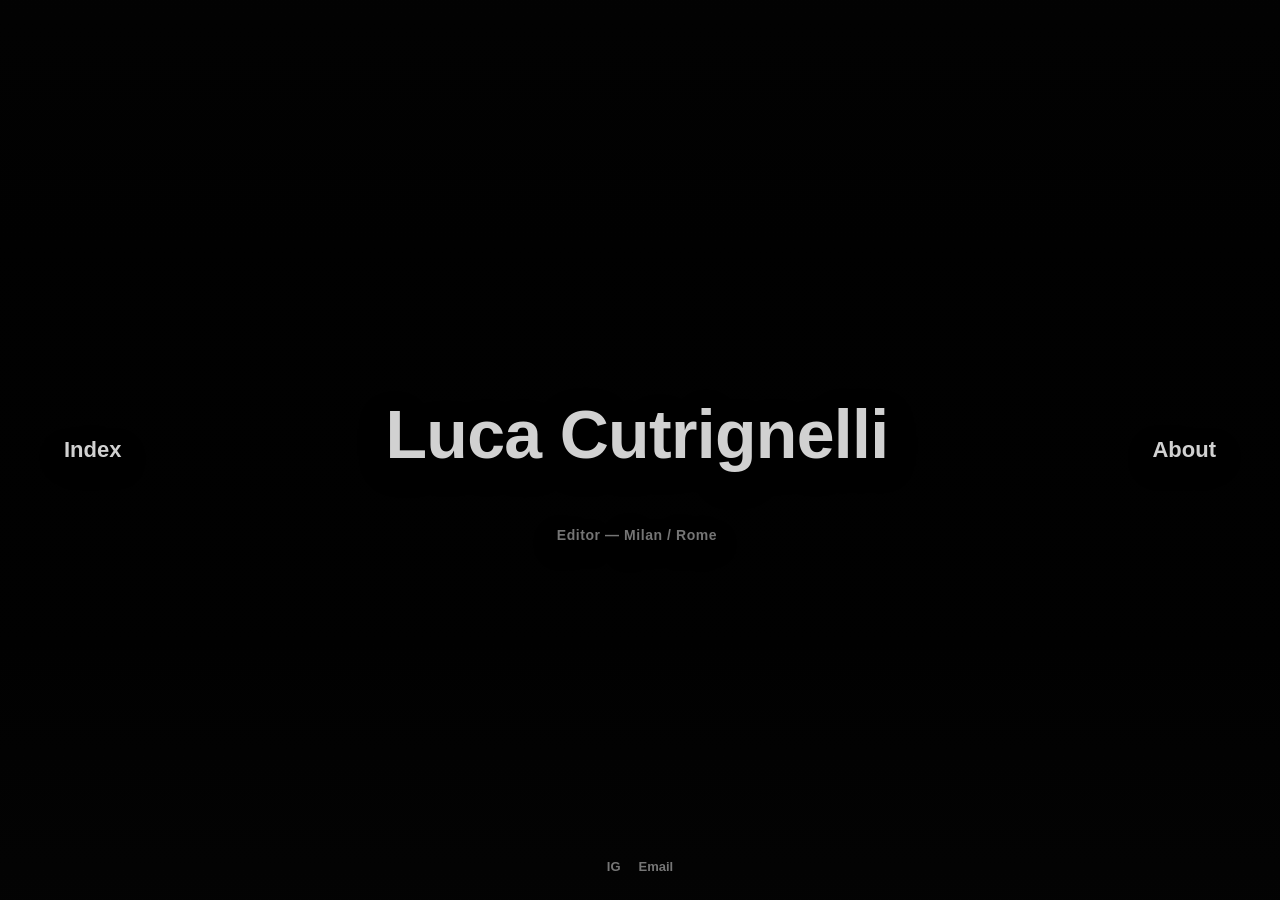
<file: index.html>
<!DOCTYPE html>
<html lang="en">
<head>
<meta charset="UTF-8">
<meta name="viewport" content="width=device-width, initial-scale=1, viewport-fit=cover">
<title>Luca Cutrignelli — Editor</title>
<meta name="description" content="Luca Cutrignelli is a video editor working between Milan and Rome.">
<link rel="icon" href="favicon.png">
<link rel="preconnect" href="https://fonts.googleapis.com">
<link rel="preconnect" href="https://fonts.gstatic.com" crossorigin>
<link href="https://fonts.googleapis.com/css2?family=Inter:wght@500;600;700;800;900&display=swap" rel="stylesheet">
<link rel="stylesheet" href="styles.css">
</head>
<body>

<section class="hero">
  <div class="hero-video-wrap">
    <iframe
      src="https://www.youtube.com/embed/_Oqr3HmLpjU?autoplay=1&mute=1&loop=1&playlist=_Oqr3HmLpjU&controls=0&showinfo=0&rel=0&modestbranding=1&playsinline=1&iv_load_policy=3"
      title="Showreel"
      allow="autoplay; encrypted-media"
      referrerpolicy="strict-origin-when-cross-origin">
    </iframe>
  </div>
  <div class="hero-scrim"></div>

  <div class="home-row">
    <a class="home-link legible" href="work.html">Index</a>

    <div class="home-center">
      <h1 class="hero-name legible">Luca Cutrignelli</h1>
      <p class="hero-role legible">Editor — Milan / Rome</p>
    </div>

    <a class="home-link legible" href="about.html">About</a>
  </div>

  <div class="hero-social">
    <a href="https://www.instagram.com/lucacutrignelli_" target="_blank" rel="noopener">IG</a>
    <a href="mailto:cutrignelliluca@gmail.com">Email</a>
  </div>
</section>

</body>
</html>
</file>
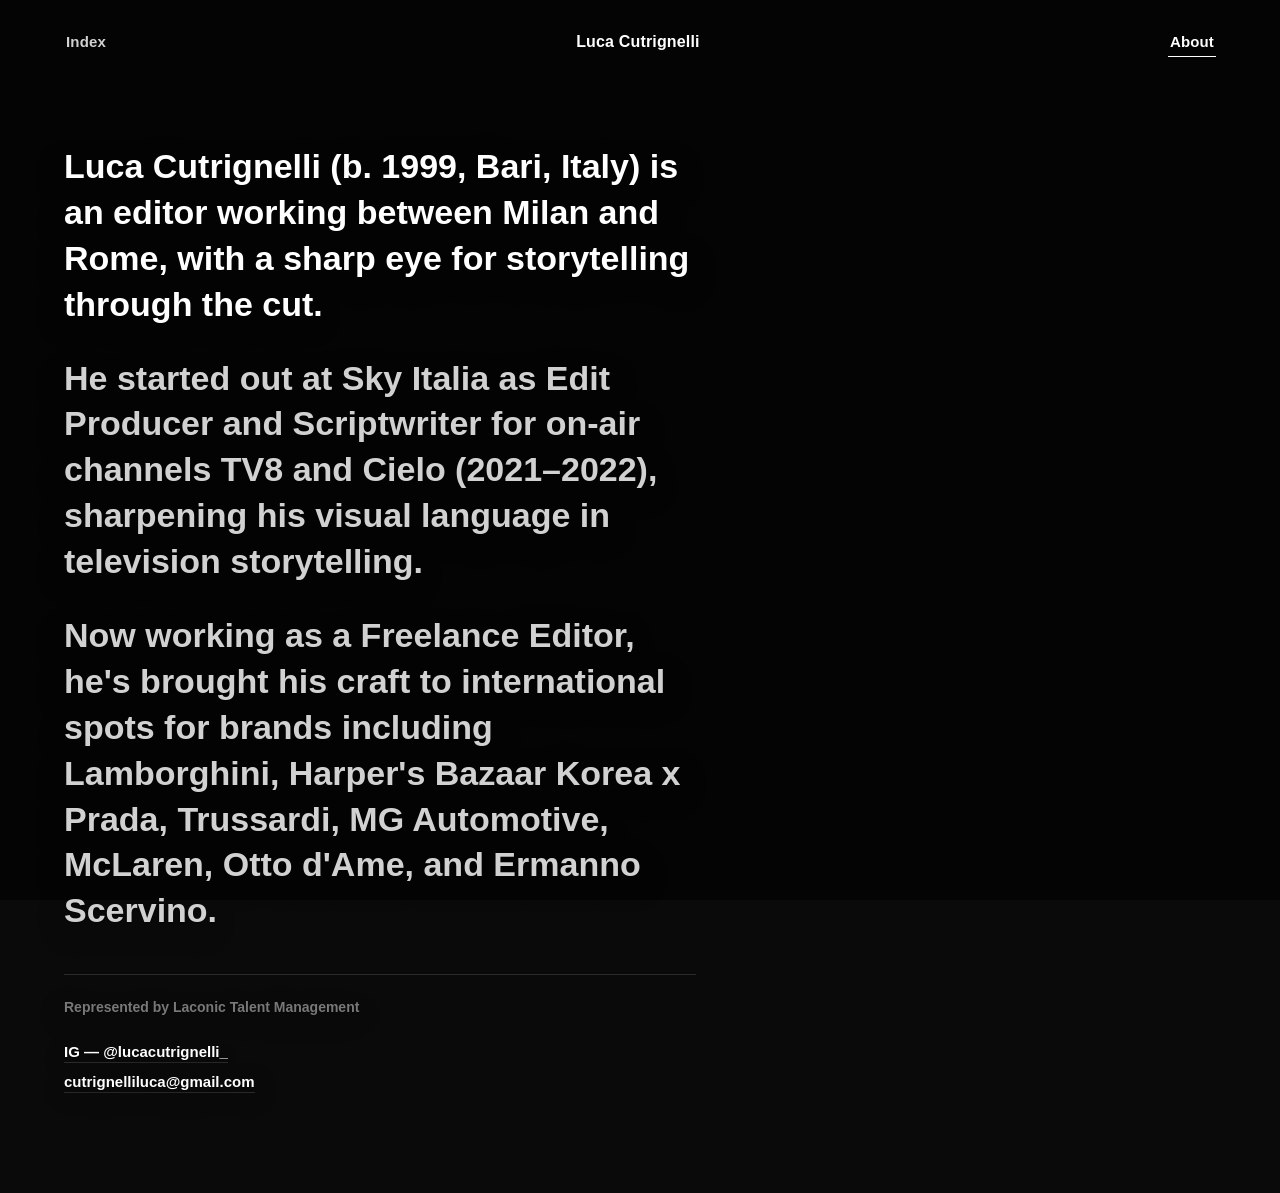
<file: about.html>
<!DOCTYPE html>
<html lang="en">
<head>
<meta charset="UTF-8">
<meta name="viewport" content="width=device-width, initial-scale=1, viewport-fit=cover">
<title>About — Luca Cutrignelli</title>
<meta name="description" content="Luca Cutrignelli (b. 1999, Bari, Italy) is a video editor working between Milan and Rome.">
<link rel="icon" href="favicon.png">
<link rel="preconnect" href="https://fonts.googleapis.com">
<link rel="preconnect" href="https://fonts.gstatic.com" crossorigin>
<link href="https://fonts.googleapis.com/css2?family=Inter:wght@500;600;700;800;900&display=swap" rel="stylesheet">
<link rel="stylesheet" href="styles.css">
</head>
<body>

<div class="page-bg">
  <iframe
    src="https://www.youtube.com/embed/_Oqr3HmLpjU?autoplay=1&mute=1&loop=1&playlist=_Oqr3HmLpjU&controls=0&showinfo=0&rel=0&modestbranding=1&playsinline=1&iv_load_policy=3"
    title="Background"
    allow="autoplay; encrypted-media"
    referrerpolicy="strict-origin-when-cross-origin">
  </iframe>
</div>

<header class="nav">
  <a class="nav-link" href="work.html">Index</a>
  <a class="nav-name" href="index.html">Luca Cutrignelli</a>
  <a class="nav-link is-active" href="about.html">About</a>
</header>

<main class="about-page">
  <div class="about-wrap">

    <div class="about-bio">
      <p class="legible">Luca Cutrignelli (b. 1999, Bari, Italy) is an editor working between Milan and Rome, with a sharp eye for storytelling through the cut.</p>

      <p class="dim legible">He started out at Sky Italia as Edit Producer and Scriptwriter for on-air channels TV8 and Cielo (2021–2022), sharpening his visual language in television storytelling.</p>

      <p class="dim legible">Now working as a Freelance Editor, he's brought his craft to international spots for brands including Lamborghini, Harper's Bazaar Korea x Prada, Trussardi, MG Automotive, McLaren, Otto d'Ame, and Ermanno Scervino.</p>
    </div>

    <div class="about-rep legible">Represented by Laconic Talent Management</div>

    <div class="about-contact">
      <a class="legible" href="https://www.instagram.com/lucacutrignelli_" target="_blank" rel="noopener">IG — @lucacutrignelli_</a>
      <a class="legible" href="mailto:cutrignelliluca@gmail.com">cutrignelliluca@gmail.com</a>
    </div>

  </div>
</main>

</body>
</html>
</file>
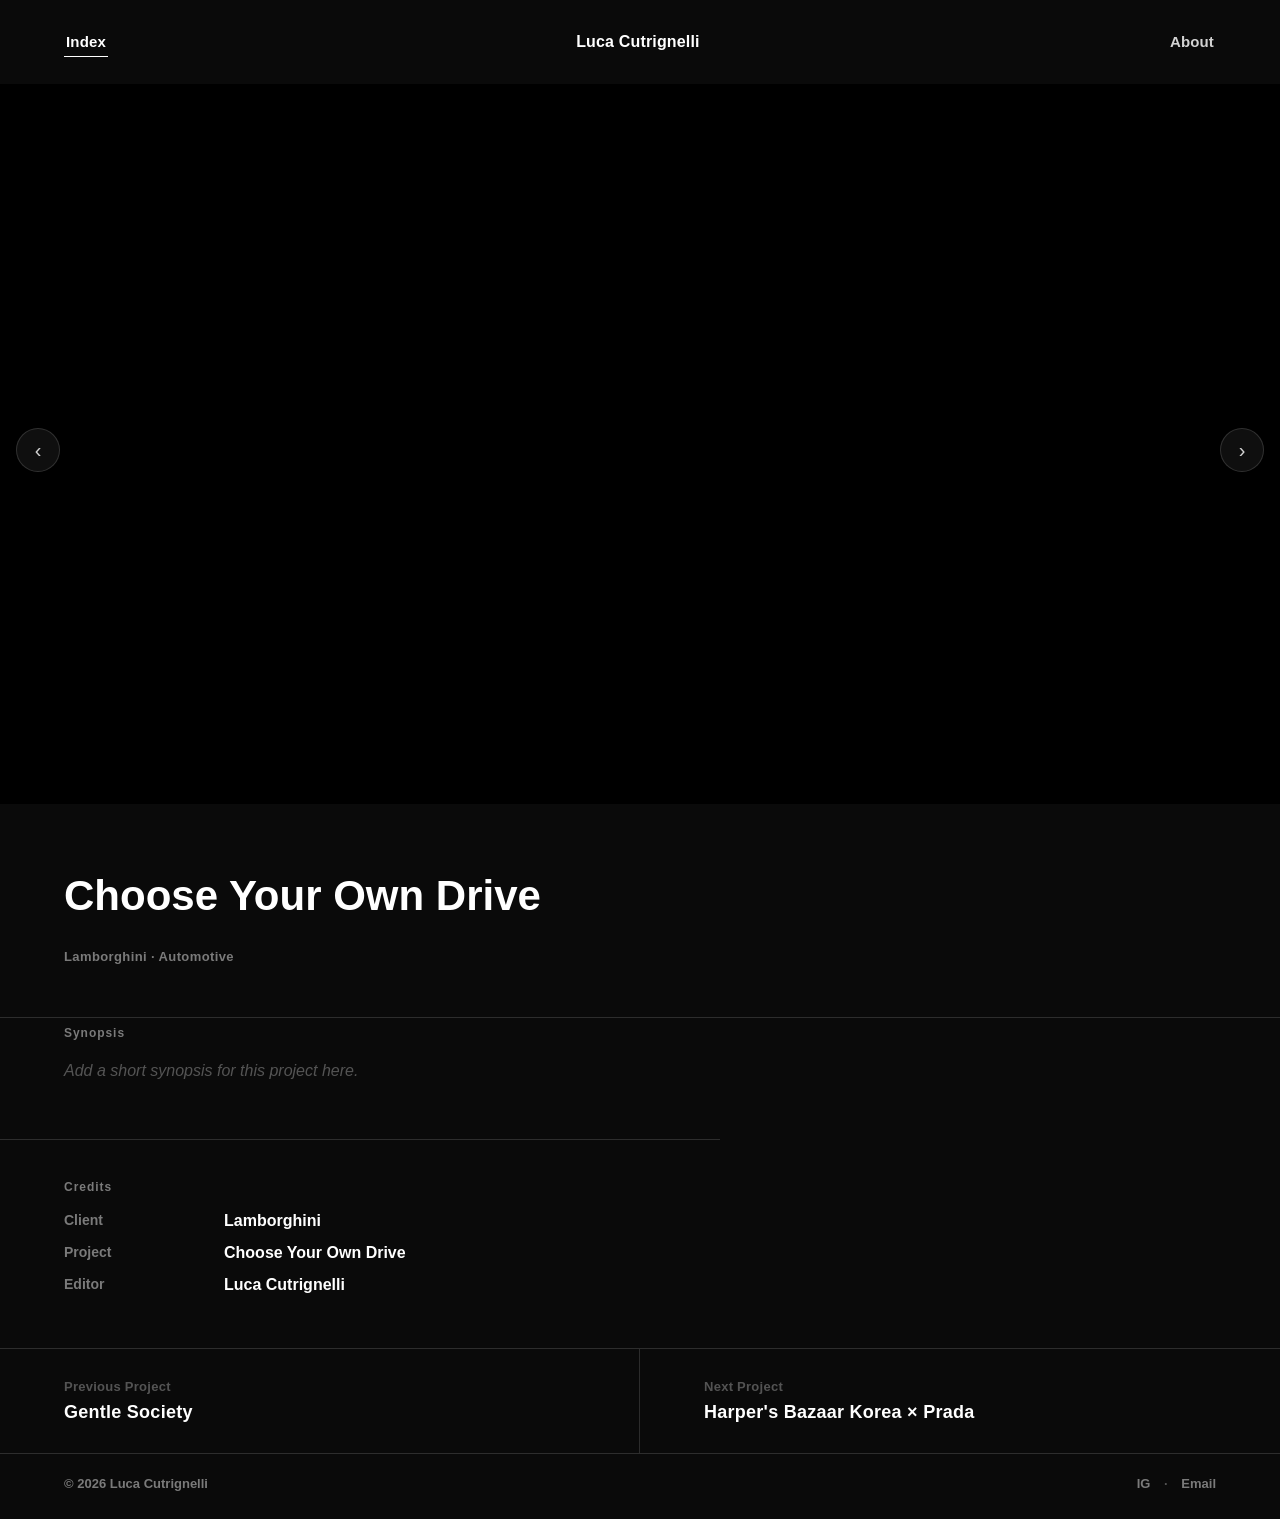
<file: lamborghini.html>
<!DOCTYPE html>
<html lang="en">
<head>
<meta charset="UTF-8">
<meta name="viewport" content="width=device-width, initial-scale=1, viewport-fit=cover">
<title>Choose Your Own Drive — Lamborghini — Luca Cutrignelli</title>
<link rel="icon" href="favicon.png">
<link rel="preconnect" href="https://fonts.googleapis.com">
<link rel="preconnect" href="https://fonts.gstatic.com" crossorigin>
<link href="https://fonts.googleapis.com/css2?family=Inter:wght@500;600;700;800;900&display=swap" rel="stylesheet">
<link rel="stylesheet" href="styles.css">
</head>
<body>

<header class="nav">
  <a class="nav-link is-active" href="work.html">Index</a>
  <a class="nav-name" href="index.html">Luca Cutrignelli</a>
  <a class="nav-link" href="about.html">About</a>
</header>

<a class="side-arrow side-arrow-left" href="trussardi.html" aria-label="Previous project">‹</a>
<a class="side-arrow side-arrow-right" href="prada.html" aria-label="Next project">›</a>

<main class="project-page">

  <div class="project-player">
    <iframe
      src="https://player.vimeo.com/video/1172705220?title=0&byline=0&portrait=0"
      title="Choose Your Own Drive — Lamborghini"
      allow="autoplay; fullscreen; picture-in-picture"
      allowfullscreen>
    </iframe>
  </div>

  <div class="project-head">
    <h1 class="project-title">Choose Your Own Drive</h1>
    <p class="project-meta">Lamborghini · Automotive</p>
  </div>

  <section class="synopsis">
    <div class="synopsis-label">Synopsis</div>
    <!-- Replace the line below with a real synopsis for this project -->
    <p class="synopsis-text placeholder">Add a short synopsis for this project here.</p>
  </section>

  <section class="credits">
    <div class="credits-label">Credits</div>
    <dl class="credits-grid">
      <dt>Client</dt><dd>Lamborghini</dd>
      <dt>Project</dt><dd>Choose Your Own Drive</dd>
      <dt>Editor</dt><dd>Luca Cutrignelli</dd>
      <!-- Add more rows the same way, e.g.: -->
      <!-- <dt>Director</dt><dd>Name Here</dd> -->
    </dl>
  </section>

  <nav class="project-nav">
    <a href="trussardi.html">
      <span class="dir-label">Previous Project</span>
      <span class="dir-title">Gentle Society</span>
    </a>
    <a href="prada.html">
      <span class="dir-label">Next Project</span>
      <span class="dir-title">Harper's Bazaar Korea × Prada</span>
    </a>
  </nav>

  <footer class="site-footer">
    <span>© 2026 Luca Cutrignelli</span>
    <span>
      <a href="https://www.instagram.com/lucacutrignelli_" target="_blank" rel="noopener">IG</a>
      <span class="sep">·</span>
      <a href="mailto:cutrignelliluca@gmail.com">Email</a>
    </span>
  </footer>

</main>

</body>
</html>
</file>
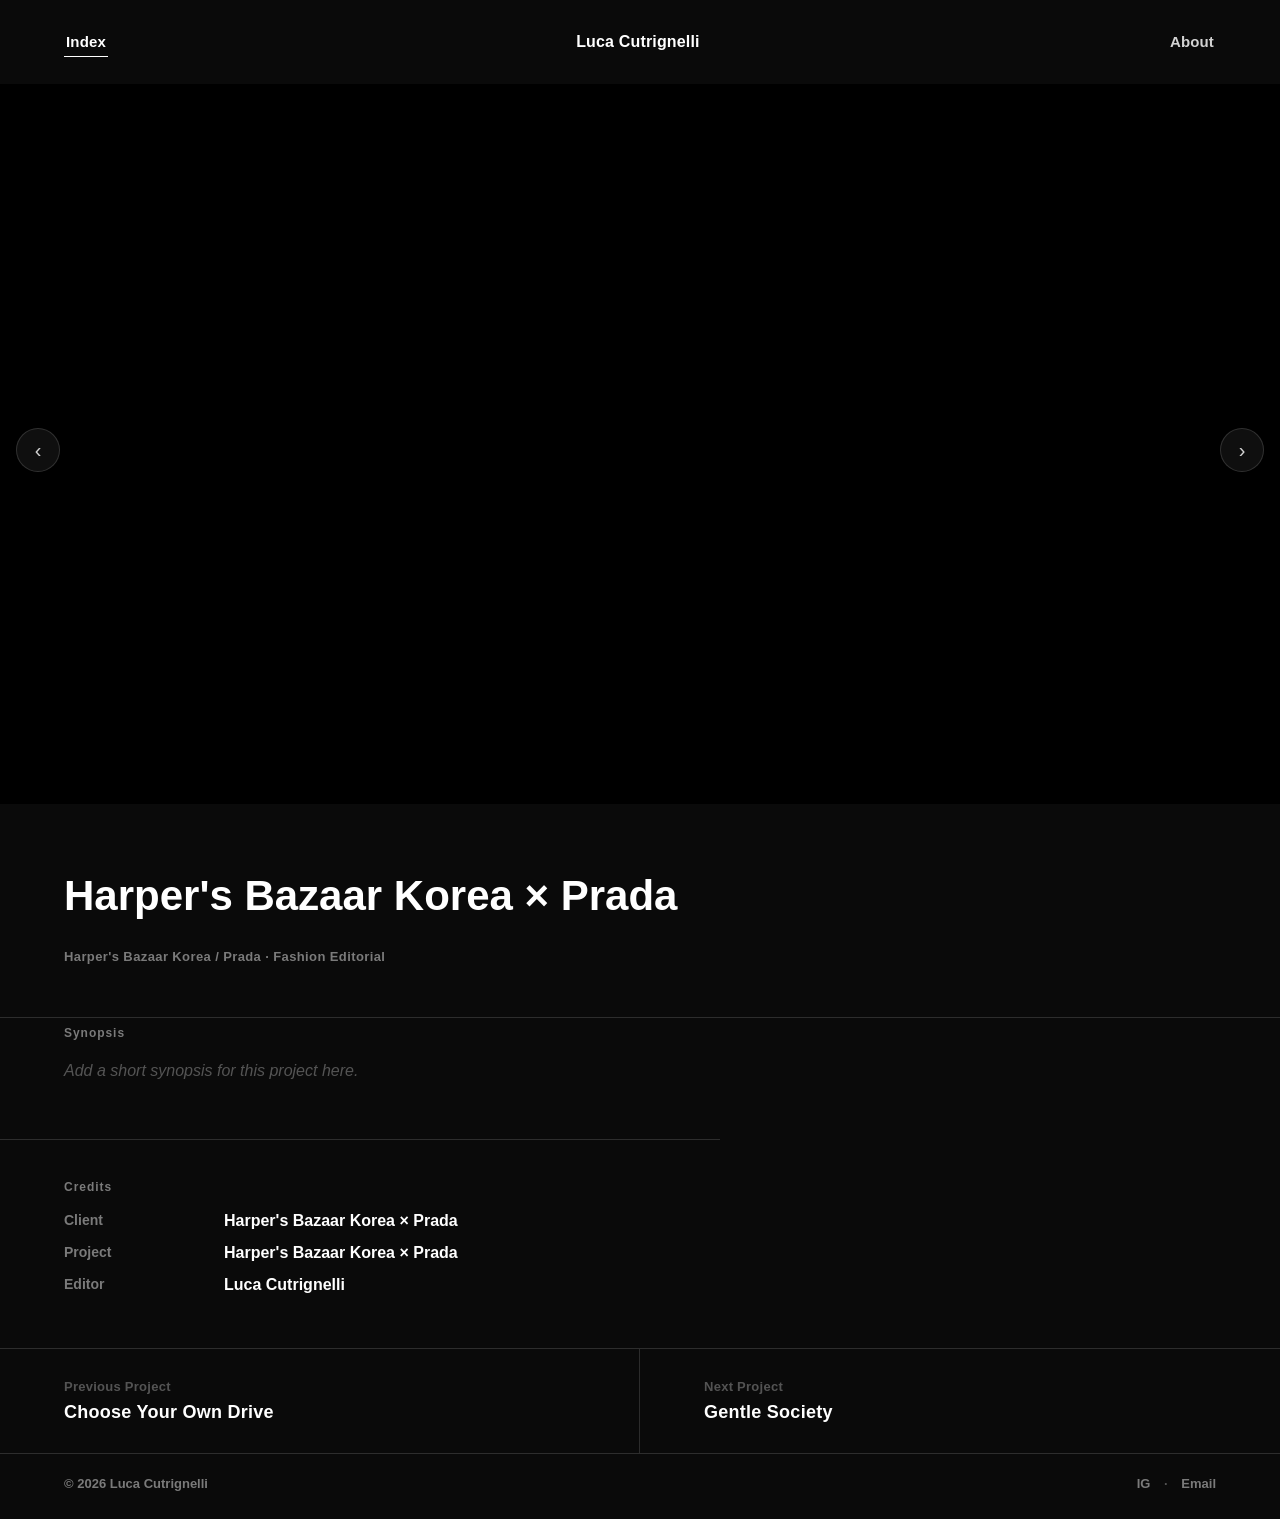
<file: prada.html>
<!DOCTYPE html>
<html lang="en">
<head>
<meta charset="UTF-8">
<meta name="viewport" content="width=device-width, initial-scale=1, viewport-fit=cover">
<title>Harper's Bazaar Korea × Prada — Luca Cutrignelli</title>
<link rel="icon" href="favicon.png">
<link rel="preconnect" href="https://fonts.googleapis.com">
<link rel="preconnect" href="https://fonts.gstatic.com" crossorigin>
<link href="https://fonts.googleapis.com/css2?family=Inter:wght@500;600;700;800;900&display=swap" rel="stylesheet">
<link rel="stylesheet" href="styles.css">
</head>
<body>

<header class="nav">
  <a class="nav-link is-active" href="work.html">Index</a>
  <a class="nav-name" href="index.html">Luca Cutrignelli</a>
  <a class="nav-link" href="about.html">About</a>
</header>

<a class="side-arrow side-arrow-left" href="lamborghini.html" aria-label="Previous project">‹</a>
<a class="side-arrow side-arrow-right" href="trussardi.html" aria-label="Next project">›</a>

<main class="project-page">

  <div class="project-player">
    <iframe
      src="https://player.vimeo.com/video/1227972040?title=0&byline=0&portrait=0"
      title="Harper's Bazaar Korea × Prada"
      allow="autoplay; fullscreen; picture-in-picture"
      allowfullscreen>
    </iframe>
  </div>

  <div class="project-head">
    <h1 class="project-title">Harper's Bazaar Korea × Prada</h1>
    <p class="project-meta">Harper's Bazaar Korea / Prada · Fashion Editorial</p>
  </div>

  <section class="synopsis">
    <div class="synopsis-label">Synopsis</div>
    <!-- Replace the line below with a real synopsis for this project -->
    <p class="synopsis-text placeholder">Add a short synopsis for this project here.</p>
  </section>

  <section class="credits">
    <div class="credits-label">Credits</div>
    <dl class="credits-grid">
      <dt>Client</dt><dd>Harper's Bazaar Korea × Prada</dd>
      <dt>Project</dt><dd>Harper's Bazaar Korea × Prada</dd>
      <dt>Editor</dt><dd>Luca Cutrignelli</dd>
      <!-- Add more rows the same way, e.g.: -->
      <!-- <dt>Director</dt><dd>Name Here</dd> -->
    </dl>
  </section>

  <nav class="project-nav">
    <a href="lamborghini.html">
      <span class="dir-label">Previous Project</span>
      <span class="dir-title">Choose Your Own Drive</span>
    </a>
    <a href="trussardi.html">
      <span class="dir-label">Next Project</span>
      <span class="dir-title">Gentle Society</span>
    </a>
  </nav>

  <footer class="site-footer">
    <span>© 2026 Luca Cutrignelli</span>
    <span>
      <a href="https://www.instagram.com/lucacutrignelli_" target="_blank" rel="noopener">IG</a>
      <span class="sep">·</span>
      <a href="mailto:cutrignelliluca@gmail.com">Email</a>
    </span>
  </footer>

</main>

</body>
</html>
</file>
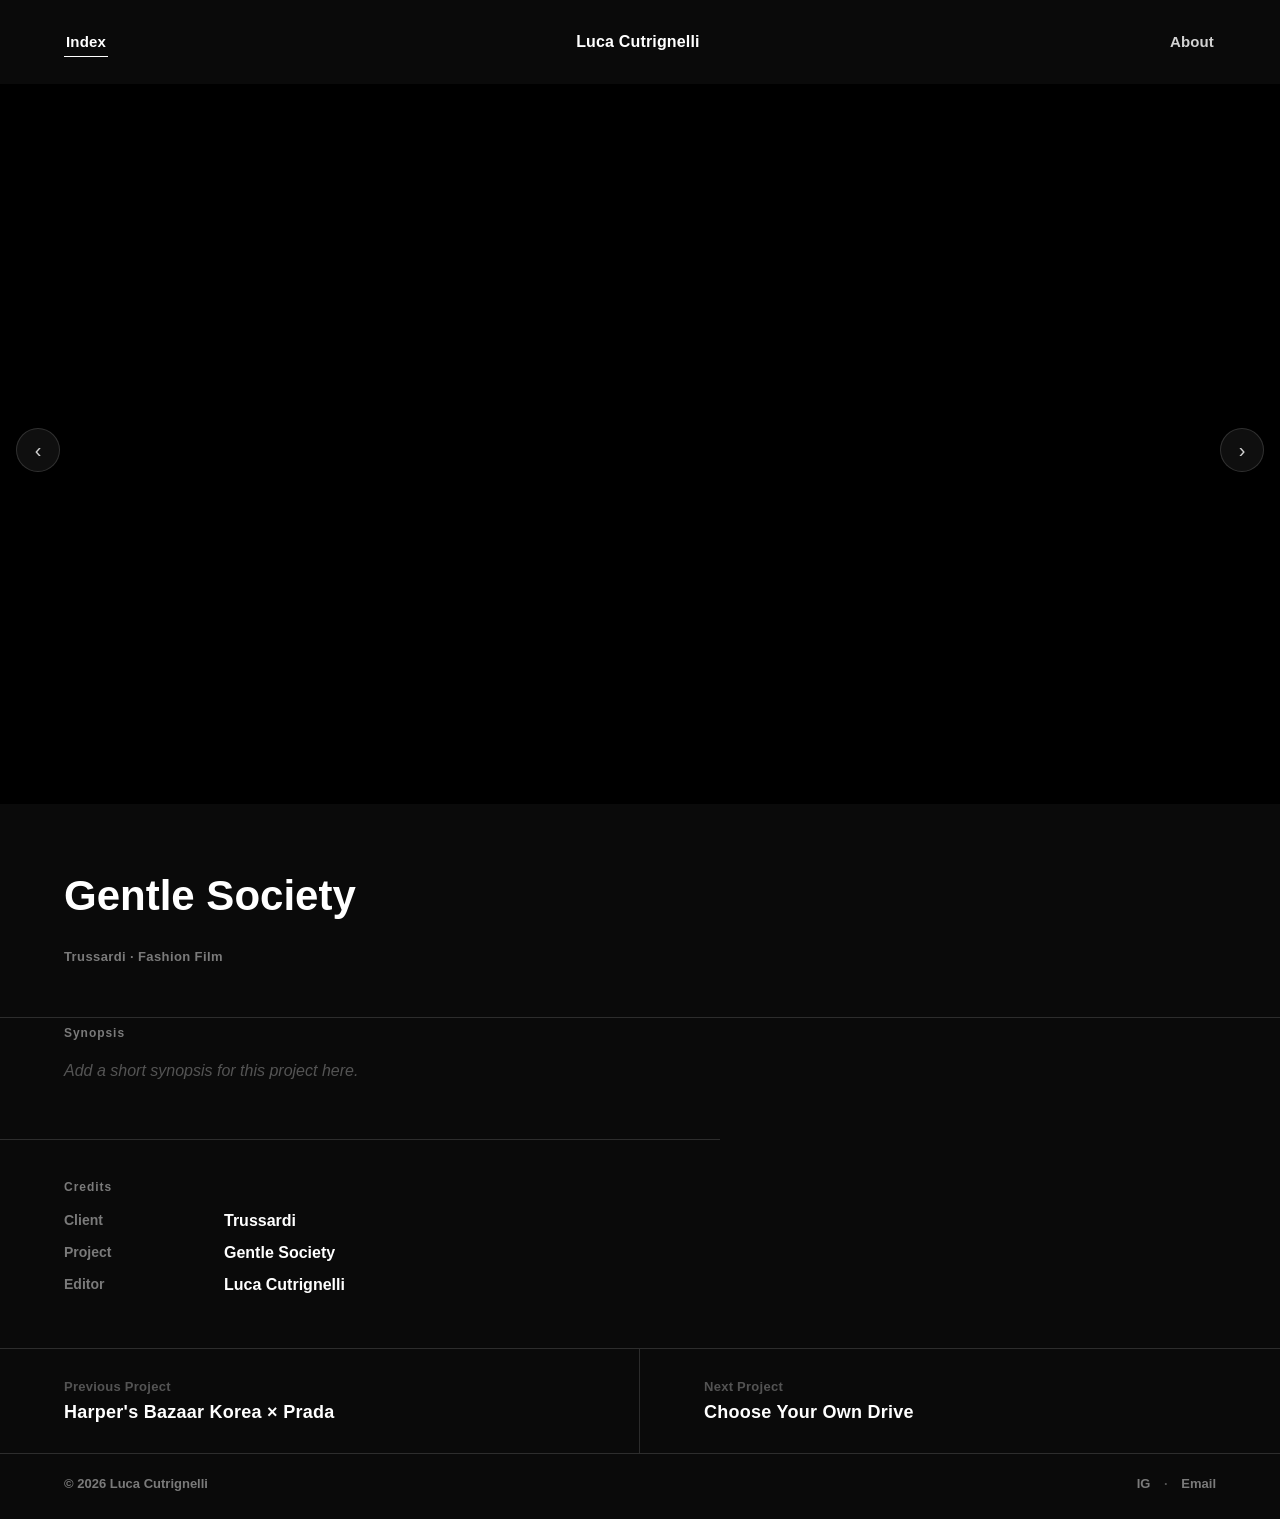
<file: trussardi.html>
<!DOCTYPE html>
<html lang="en">
<head>
<meta charset="UTF-8">
<meta name="viewport" content="width=device-width, initial-scale=1, viewport-fit=cover">
<title>Gentle Society — Trussardi — Luca Cutrignelli</title>
<link rel="icon" href="favicon.png">
<link rel="preconnect" href="https://fonts.googleapis.com">
<link rel="preconnect" href="https://fonts.gstatic.com" crossorigin>
<link href="https://fonts.googleapis.com/css2?family=Inter:wght@500;600;700;800;900&display=swap" rel="stylesheet">
<link rel="stylesheet" href="styles.css">
</head>
<body>

<header class="nav">
  <a class="nav-link is-active" href="work.html">Index</a>
  <a class="nav-name" href="index.html">Luca Cutrignelli</a>
  <a class="nav-link" href="about.html">About</a>
</header>

<a class="side-arrow side-arrow-left" href="prada.html" aria-label="Previous project">‹</a>
<a class="side-arrow side-arrow-right" href="lamborghini.html" aria-label="Next project">›</a>

<main class="project-page">

  <div class="project-player">
    <iframe
      src="https://player.vimeo.com/video/1149870594?title=0&byline=0&portrait=0"
      title="Gentle Society — Trussardi"
      allow="autoplay; fullscreen; picture-in-picture"
      allowfullscreen>
    </iframe>
  </div>

  <div class="project-head">
    <h1 class="project-title">Gentle Society</h1>
    <p class="project-meta">Trussardi · Fashion Film</p>
  </div>

  <section class="synopsis">
    <div class="synopsis-label">Synopsis</div>
    <!-- Replace the line below with a real synopsis for this project -->
    <p class="synopsis-text placeholder">Add a short synopsis for this project here.</p>
  </section>

  <section class="credits">
    <div class="credits-label">Credits</div>
    <dl class="credits-grid">
      <dt>Client</dt><dd>Trussardi</dd>
      <dt>Project</dt><dd>Gentle Society</dd>
      <dt>Editor</dt><dd>Luca Cutrignelli</dd>
      <!-- Add more rows the same way, e.g.: -->
      <!-- <dt>Director</dt><dd>Name Here</dd> -->
    </dl>
  </section>

  <nav class="project-nav">
    <a href="prada.html">
      <span class="dir-label">Previous Project</span>
      <span class="dir-title">Harper's Bazaar Korea × Prada</span>
    </a>
    <a href="lamborghini.html">
      <span class="dir-label">Next Project</span>
      <span class="dir-title">Choose Your Own Drive</span>
    </a>
  </nav>

  <footer class="site-footer">
    <span>© 2026 Luca Cutrignelli</span>
    <span>
      <a href="https://www.instagram.com/lucacutrignelli_" target="_blank" rel="noopener">IG</a>
      <span class="sep">·</span>
      <a href="mailto:cutrignelliluca@gmail.com">Email</a>
    </span>
  </footer>

</main>

</body>
</html>
</file>
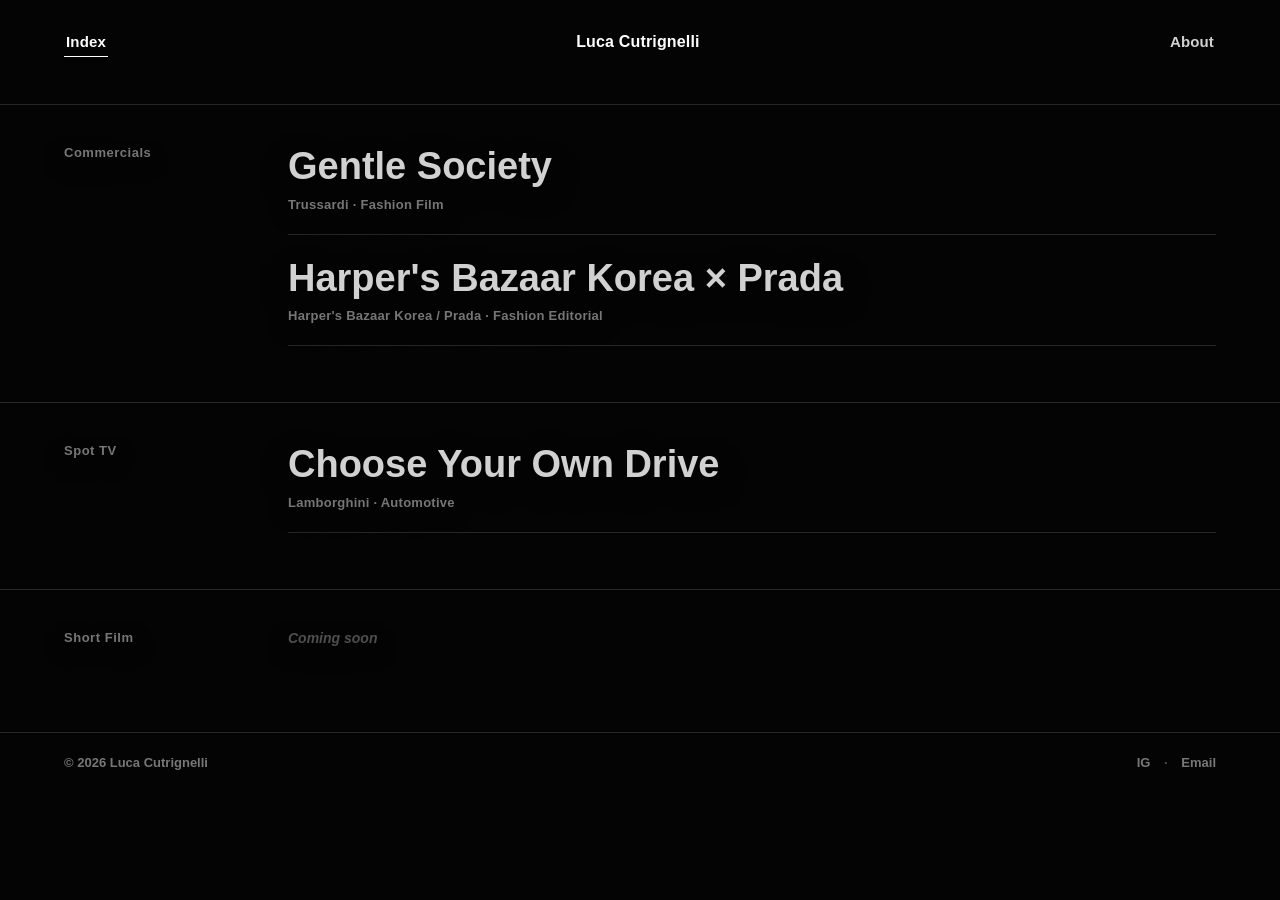
<file: work.html>
<!DOCTYPE html>
<html lang="en">
<head>
<meta charset="UTF-8">
<meta name="viewport" content="width=device-width, initial-scale=1, viewport-fit=cover">
<title>Index — Luca Cutrignelli</title>
<meta name="description" content="Selected editing work by Luca Cutrignelli.">
<link rel="icon" href="favicon.png">
<link rel="preconnect" href="https://fonts.googleapis.com">
<link rel="preconnect" href="https://fonts.gstatic.com" crossorigin>
<link href="https://fonts.googleapis.com/css2?family=Inter:wght@500;600;700;800;900&display=swap" rel="stylesheet">
<link rel="stylesheet" href="styles.css">
</head>
<body>

<div class="page-bg">
  <iframe
    src="https://www.youtube.com/embed/_Oqr3HmLpjU?autoplay=1&mute=1&loop=1&playlist=_Oqr3HmLpjU&controls=0&showinfo=0&rel=0&modestbranding=1&playsinline=1&iv_load_policy=3"
    title="Background"
    allow="autoplay; encrypted-media"
    referrerpolicy="strict-origin-when-cross-origin">
  </iframe>
</div>

<header class="nav">
  <a class="nav-link is-active" href="work.html">Index</a>
  <a class="nav-name" href="index.html">Luca Cutrignelli</a>
  <a class="nav-link" href="about.html">About</a>
</header>

<main class="index-page">

  <!-- ===================== COMMERCIALS ===================== -->
  <section class="category">
    <div class="category-label legible">Commercials</div>
    <div class="entry-list">

      <a class="entry" href="trussardi.html">
        <div class="entry-title legible">Gentle Society</div>
        <div class="entry-meta legible">Trussardi · Fashion Film</div>
      </a>

      <a class="entry" href="prada.html">
        <div class="entry-title legible">Harper's Bazaar Korea × Prada</div>
        <div class="entry-meta legible">Harper's Bazaar Korea / Prada · Fashion Editorial</div>
      </a>

      <!-- ADD A NEW COMMERCIAL: duplicate one <a class="entry"> block above,
           change href to the project's .html file, the title, and the meta line -->

    </div>
  </section>

  <!-- ===================== SPOT TV ===================== -->
  <section class="category">
    <div class="category-label legible">Spot TV</div>
    <div class="entry-list">

      <a class="entry" href="lamborghini.html">
        <div class="entry-title legible">Choose Your Own Drive</div>
        <div class="entry-meta legible">Lamborghini · Automotive</div>
      </a>

      <!-- ADD A NEW SPOT TV: duplicate the <a class="entry"> block above -->

    </div>
  </section>

  <!-- ===================== SHORT FILM ===================== -->
  <section class="category">
    <div class="category-label legible">Short Film</div>
    <div class="entry-list">

      <div class="entry-empty legible">Coming soon</div>

      <!-- ADD A NEW SHORT FILM: replace the line above with an
           <a class="entry" href="your-file.html">...</a> block,
           same shape as the ones in Commercials / Spot TV above -->

    </div>
  </section>

  <footer class="site-footer">
    <span>© 2026 Luca Cutrignelli</span>
    <span>
      <a href="https://www.instagram.com/lucacutrignelli_" target="_blank" rel="noopener">IG</a>
      <span class="sep">·</span>
      <a href="mailto:cutrignelliluca@gmail.com">Email</a>
    </span>
  </footer>

</main>

</body>
</html>
</file>
<file: styles.css>
/* ============================================================
   Luca Cutrignelli — Portfolio
   Design tokens
   ============================================================ */

:root {
  --bg: #0a0a0a;
  --fg: #ffffff;
  --fg-soft: rgba(255,255,255,0.82);   /* transparent-but-legible text over video */
  --fg-dim: rgba(255,255,255,0.46);    /* category labels, secondary rows */
  --fg-faint: rgba(255,255,255,0.30);
  --rule: rgba(255,255,255,0.14);

  --font: "Helvetica Neue", Helvetica, Arial, "Inter", sans-serif;

  --nav-h: 84px;
  --side-pad: clamp(20px, 5vw, 64px);
}

* { box-sizing: border-box; }

html { scroll-behavior: smooth; }

body {
  margin: 0;
  background: var(--bg);
  color: var(--fg);
  font-family: var(--font);
  -webkit-font-smoothing: antialiased;
}

a { color: inherit; text-decoration: none; }
img { max-width: 100%; display: block; }
::selection { background: rgba(255,255,255,0.25); color: var(--fg); }

@media (prefers-reduced-motion: reduce) {
  *, *::before, *::after { animation-duration: 0.01ms !important; transition-duration: 0.01ms !important; }
}

/* text-shadow helper: keeps semi-transparent text legible over any video frame */
.legible {
  text-shadow: 0 1px 2px rgba(0,0,0,0.5), 0 8px 30px rgba(0,0,0,0.45);
}

/* ---------- Fixed background video (used on Index + About) ---------- */

.page-bg {
  position: fixed;
  inset: 0;
  overflow: hidden;
  z-index: -2;
  background: #000;
}

.page-bg iframe {
  position: absolute;
  top: 50%;
  left: 50%;
  width: 177.78vh;
  height: 100vh;
  min-width: 100vw;
  min-height: 56.25vw;
  transform: translate(-50%, -50%);
  pointer-events: none;
  border: 0;
}

.page-bg::after {
  content: "";
  position: absolute;
  inset: 0;
  background: rgba(6,6,6,0.62);
  z-index: -1;
}

/* ---------- Top nav (inner pages) ---------- */

.nav {
  position: fixed;
  top: 0; left: 0; right: 0;
  height: var(--nav-h);
  display: flex;
  align-items: center;
  justify-content: space-between;
  padding: 0 var(--side-pad);
  z-index: 50;
  font-size: 15px;
  font-weight: 700;
  letter-spacing: 0.01em;
}

.nav-link {
  color: var(--fg-soft);
  padding: 6px 2px;
  border-bottom: 1px solid transparent;
  transition: border-color 0.2s ease, color 0.2s ease;
}

.nav-link:hover,
.nav-link.is-active {
  border-color: var(--fg);
  color: var(--fg);
}

.nav-name {
  font-weight: 900;
  font-size: 16px;
  letter-spacing: 0.01em;
  text-align: center;
  line-height: 1.2;
}

/* ---------- Footer ---------- */

.site-footer {
  position: relative;
  display: flex;
  align-items: center;
  justify-content: space-between;
  padding: 22px var(--side-pad) 28px;
  font-size: 13px;
  font-weight: 600;
  color: var(--fg-dim);
  border-top: 1px solid var(--rule);
}

.site-footer a { color: var(--fg-dim); transition: color 0.2s ease; }
.site-footer a:hover { color: var(--fg); }
.site-footer .sep { color: var(--fg-faint); margin: 0 10px; }

/* ============================================================
   HOME
   ============================================================ */

.hero {
  position: relative;
  width: 100%;
  height: 100svh;
  overflow: hidden;
  background: #000;
}

.hero-video-wrap { position: absolute; inset: 0; overflow: hidden; }

.hero-video-wrap iframe {
  position: absolute;
  top: 50%;
  left: 50%;
  width: 177.78vh;
  height: 100vh;
  min-width: 100vw;
  min-height: 56.25vw;
  transform: translate(-50%, -50%);
  pointer-events: none;
  border: 0;
}

.hero-scrim {
  position: absolute;
  inset: 0;
  background: linear-gradient(180deg, rgba(6,6,6,0.35) 0%, rgba(6,6,6,0.15) 30%, rgba(6,6,6,0.15) 70%, rgba(6,6,6,0.55) 100%);
  pointer-events: none;
}

/* single centered row: Index — Name — About, all at once, all big */
.home-row {
  position: relative;
  height: 100%;
  display: flex;
  align-items: center;
  justify-content: space-between;
  padding: 0 var(--side-pad);
  text-align: center;
}

.home-link {
  font-size: clamp(16px, 2.1vw, 22px);
  font-weight: 700;
  color: var(--fg-soft);
  white-space: nowrap;
  transition: color 0.2s ease;
}

.home-link:hover { color: var(--fg); }

.home-center { flex: 1; padding: 0 20px; }

.hero-name {
  font-weight: 900;
  font-size: clamp(32px, 6.6vw, 68px);
  letter-spacing: -0.01em;
  line-height: 1.05;
  color: var(--fg-soft);
}

.hero-role {
  margin-top: 12px;
  font-size: 14px;
  font-weight: 600;
  letter-spacing: 0.04em;
  color: var(--fg-dim);
}

.hero-social {
  position: absolute;
  bottom: 26px;
  left: 0; right: 0;
  display: flex;
  justify-content: center;
  gap: 18px;
  font-size: 13px;
  font-weight: 700;
  color: var(--fg-dim);
}

.hero-social a { transition: color 0.2s ease; }
.hero-social a:hover { color: var(--fg); }

/* ============================================================
   WORK INDEX
   ============================================================ */

.index-page {
  position: relative;
  padding-top: calc(var(--nav-h) + 20px);
  min-height: 100svh;
}

.category {
  position: relative;
  display: grid;
  grid-template-columns: minmax(120px, 200px) 1fr;
  gap: 24px;
  padding: 10px var(--side-pad) 56px;
  border-top: 1px solid var(--rule);
  /* curtain-rise entrance */
  animation: rise 0.7s cubic-bezier(.2,.8,.2,1) both;
}

.category:nth-of-type(1) { animation-delay: 0.05s; }
.category:nth-of-type(2) { animation-delay: 0.15s; }
.category:nth-of-type(3) { animation-delay: 0.25s; }

@keyframes rise {
  from { opacity: 0; transform: translateY(28px); }
  to   { opacity: 1; transform: translateY(0); }
}

.category-label {
  position: sticky;
  top: calc(var(--nav-h) + 26px);
  align-self: start;
  font-size: 13px;
  font-weight: 700;
  letter-spacing: 0.04em;
  color: var(--fg-dim);
  padding-top: 30px;
}

.entry-list { display: flex; flex-direction: column; }

.entry {
  padding: 22px 0;
  border-bottom: 1px solid var(--rule);
}

.entry:first-child { padding-top: 30px; }

.entry-title {
  font-weight: 800;
  font-size: clamp(22px, 3.6vw, 38px);
  line-height: 1.15;
  color: var(--fg-soft);
  transition: color 0.2s ease;
}

.entry:hover .entry-title { color: var(--fg); }

.entry-meta {
  margin-top: 8px;
  font-size: 13px;
  font-weight: 600;
  letter-spacing: 0.02em;
  color: var(--fg-dim);
}

.entry-empty {
  padding: 30px 0;
  font-size: 14px;
  font-weight: 600;
  color: var(--fg-faint);
  font-style: italic;
}

@media (max-width: 680px) {
  .category { grid-template-columns: 1fr; gap: 6px; }
  .category-label { position: static; padding-top: 0; }
}

/* ============================================================
   PROJECT PAGE
   ============================================================ */

.project-page { padding-top: var(--nav-h); background: var(--bg); }

.project-player {
  position: relative;
  width: 100%;
  aspect-ratio: 16 / 9;
  background: #000;
}

.project-player iframe {
  position: absolute; inset: 0; width: 100%; height: 100%; border: 0;
}

.project-head {
  padding: 40px var(--side-pad) 8px;
  border-bottom: 1px solid var(--rule);
}

.project-title {
  font-weight: 900;
  font-size: clamp(26px, 4vw, 42px);
  line-height: 1.15;
}

.project-meta {
  margin-top: 10px;
  padding-bottom: 32px;
  font-size: 13px;
  font-weight: 700;
  letter-spacing: 0.03em;
  color: var(--fg-dim);
}

.synopsis {
  padding: 8px var(--side-pad) 40px;
  border-bottom: 1px solid var(--rule);
  max-width: 720px;
}

.synopsis-label,
.credits-label {
  font-size: 12px;
  font-weight: 700;
  letter-spacing: 0.08em;
  color: var(--fg-dim);
  margin-bottom: 18px;
}

.synopsis-text {
  font-size: 16px;
  font-weight: 500;
  line-height: 1.6;
  color: var(--fg-soft);
}

.synopsis-text.placeholder { color: var(--fg-faint); font-style: italic; }

.credits { padding: 40px var(--side-pad); border-bottom: 1px solid var(--rule); }

.credits-grid {
  display: grid;
  grid-template-columns: 160px 1fr;
  row-gap: 14px;
  max-width: 640px;
  font-size: 14px;
}

.credits-grid dt { color: var(--fg-dim); font-weight: 700; }
.credits-grid dd { margin: 0; font-weight: 800; font-size: 16px; }

@media (max-width: 560px) {
  .credits-grid { grid-template-columns: 1fr; row-gap: 4px; }
  .credits-grid dt { margin-top: 10px; }
}

.project-nav { display: grid; grid-template-columns: 1fr 1fr; }

.project-nav a {
  padding: 30px var(--side-pad);
  font-size: 13px;
  font-weight: 700;
  letter-spacing: 0.02em;
  color: var(--fg-dim);
  transition: color 0.2s ease, background 0.2s ease;
}

.project-nav a:first-child { border-right: 1px solid var(--rule); }
.project-nav a:hover { color: var(--fg); background: #131313; }
.project-nav .dir-label { display: block; color: var(--fg-faint); margin-bottom: 8px; }
.project-nav .dir-title { display: block; font-weight: 900; font-size: 18px; color: var(--fg); }

/* fixed side arrows — jump to prev/next project from anywhere on the page */
.side-arrow {
  position: fixed;
  top: 50%;
  transform: translateY(-50%);
  z-index: 40;
  width: 44px; height: 44px;
  display: flex; align-items: center; justify-content: center;
  border-radius: 999px;
  background: rgba(255,255,255,0.06);
  border: 1px solid var(--rule);
  color: var(--fg-soft);
  font-size: 20px;
  backdrop-filter: blur(6px);
  transition: background 0.2s ease, color 0.2s ease;
}

.side-arrow:hover { background: rgba(255,255,255,0.14); color: var(--fg); }
.side-arrow-left { left: 16px; }
.side-arrow-right { right: 16px; }

@media (max-width: 640px) {
  .side-arrow { width: 36px; height: 36px; font-size: 16px; }
}

/* ============================================================
   ABOUT
   ============================================================ */

.about-page {
  position: relative;
  padding-top: calc(var(--nav-h) + 60px);
  min-height: 100svh;
  display: flex;
  align-items: center;
}

.about-wrap { max-width: 760px; padding: 0 var(--side-pad) 100px; }

.about-bio p {
  font-weight: 800;
  font-size: clamp(22px, 3.4vw, 34px);
  line-height: 1.35;
  color: var(--fg);
  margin: 0 0 28px;
}

.about-bio p.dim { color: var(--fg-soft); font-weight: 700; }

.about-rep {
  margin-top: 40px;
  padding-top: 24px;
  border-top: 1px solid var(--rule);
  font-size: 14px;
  font-weight: 700;
  color: var(--fg-dim);
}

.about-contact {
  margin-top: 28px;
  display: flex;
  flex-direction: column;
  gap: 10px;
  font-size: 15px;
  font-weight: 700;
}

.about-contact a {
  color: var(--fg);
  border-bottom: 1px solid var(--rule);
  width: fit-content;
  padding-bottom: 2px;
  transition: border-color 0.2s ease;
}

.about-contact a:hover { border-color: var(--fg); }
</file>
